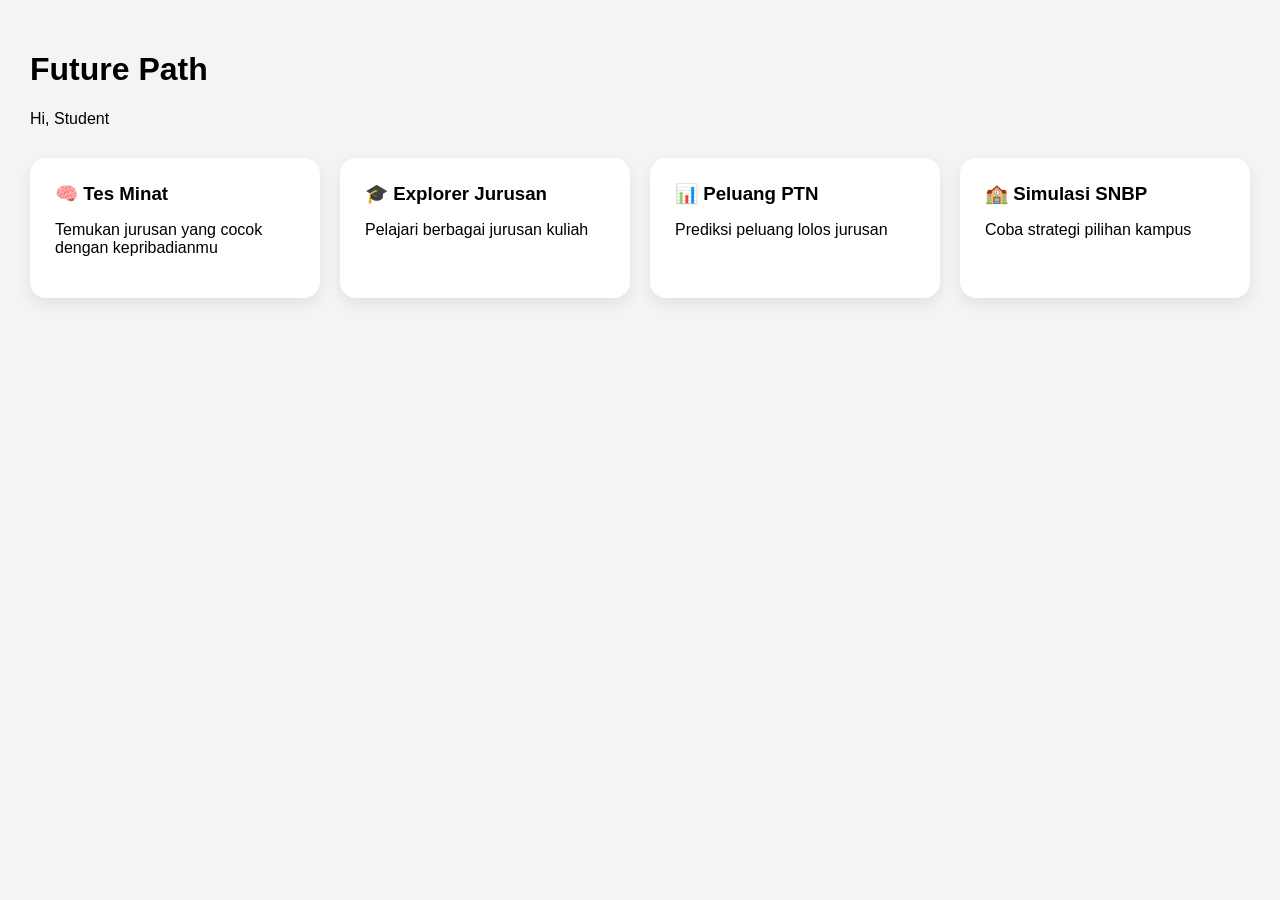
<file: index.html>
<!DOCTYPE html>
<html>
<head>
<meta charset="UTF-8">
<title>Future Path</title>
<link rel="stylesheet" href="css/style.css">
</head>

<body>

<header class="header">
<h1>Future Path</h1>
<p id="greeting"></p>
</header>

<div class="grid">

<div class="feature-card" onclick="go('pages/test.html')">
<h3>🧠 Tes Minat</h3>
<p>Temukan jurusan yang cocok dengan kepribadianmu</p>
</div>

<div class="feature-card" onclick="go('pages/explorer.html')">
<h3>🎓 Explorer Jurusan</h3>
<p>Pelajari berbagai jurusan kuliah</p>
</div>

<div class="feature-card" onclick="go('pages/rationalization.html')">
<h3>📊 Peluang PTN</h3>
<p>Prediksi peluang lolos jurusan</p>
</div>

<div class="feature-card" onclick="go('pages/simulation.html')">
<h3>🏫 Simulasi SNBP</h3>
<p>Coba strategi pilihan kampus</p>
</div>

</div>

<script src="js/app.js"></script>

</body>
</html>
</file>
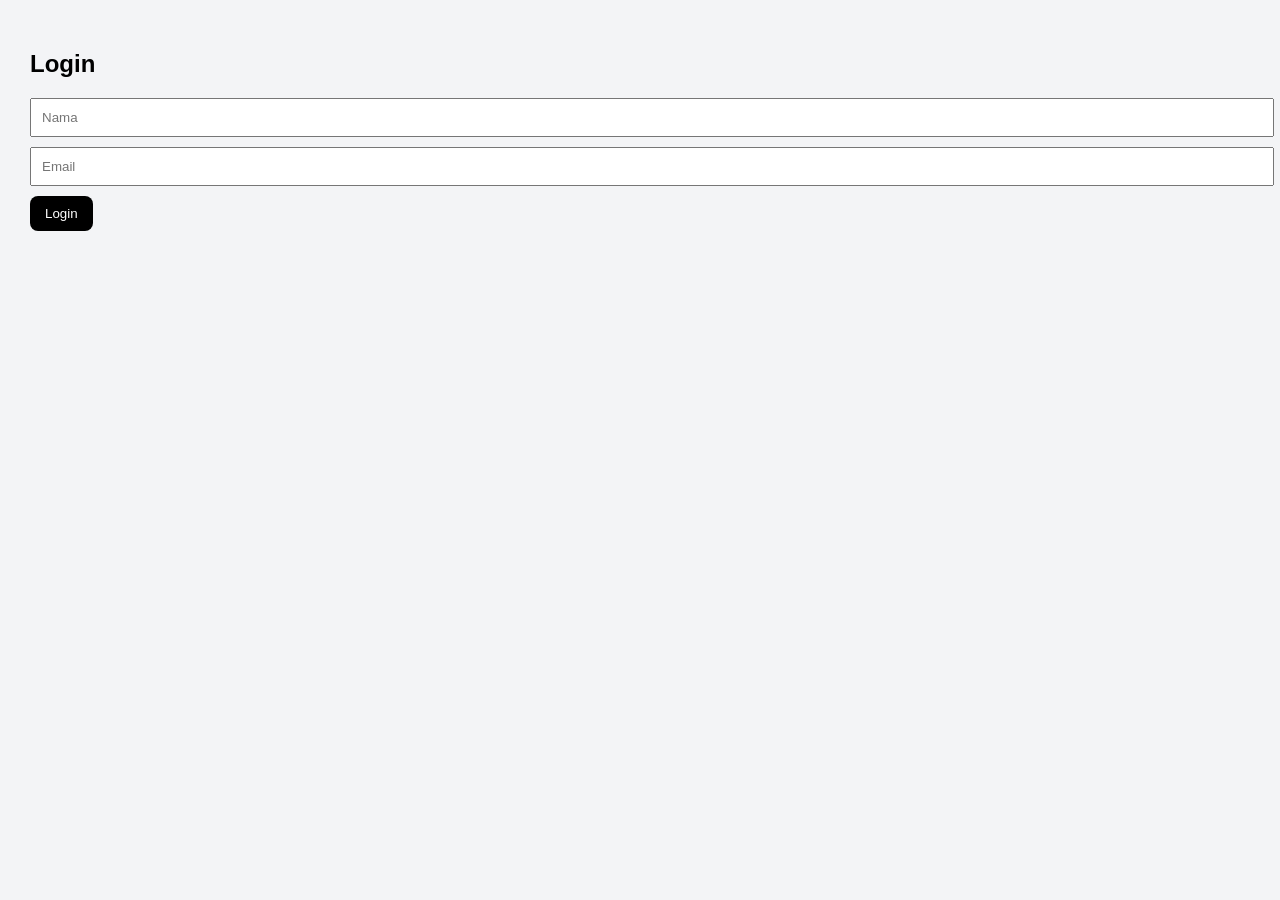
<file: login.html>
<!DOCTYPE html>
<html>
<head>
<title>Login</title>
<link rel="stylesheet" href="css/style.css">
</head>

<body>

<h2>Login</h2>

<input id="name" placeholder="Nama">
<input id="email" placeholder="Email">

<button onclick="login()">Login</button>

<script src="js/auth.js"></script>

</body>
</html>
</file>
<file: css/style.css>
body{
font-family: Arial;
background:#f3f4f6;
margin:0;
padding:30px;
}

.header{
margin-bottom:30px;
}

.grid{
display:grid;
grid-template-columns:repeat(auto-fit,minmax(230px,1fr));
gap:20px;
}

.feature-card{
background:white;
padding:25px;
border-radius:16px;
box-shadow:0 6px 15px rgba(0,0,0,0.08);
cursor:pointer;
transition:0.2s;
}

.feature-card:hover{
transform:translateY(-5px);
}

.feature-card h3{
margin:0 0 10px 0;
}

input{
padding:10px;
margin:10px 0;
display:block;
width:100%;
}

button{
padding:10px 15px;
border:none;
border-radius:8px;
background:black;
color:white;
cursor:pointer;
}
</file>
